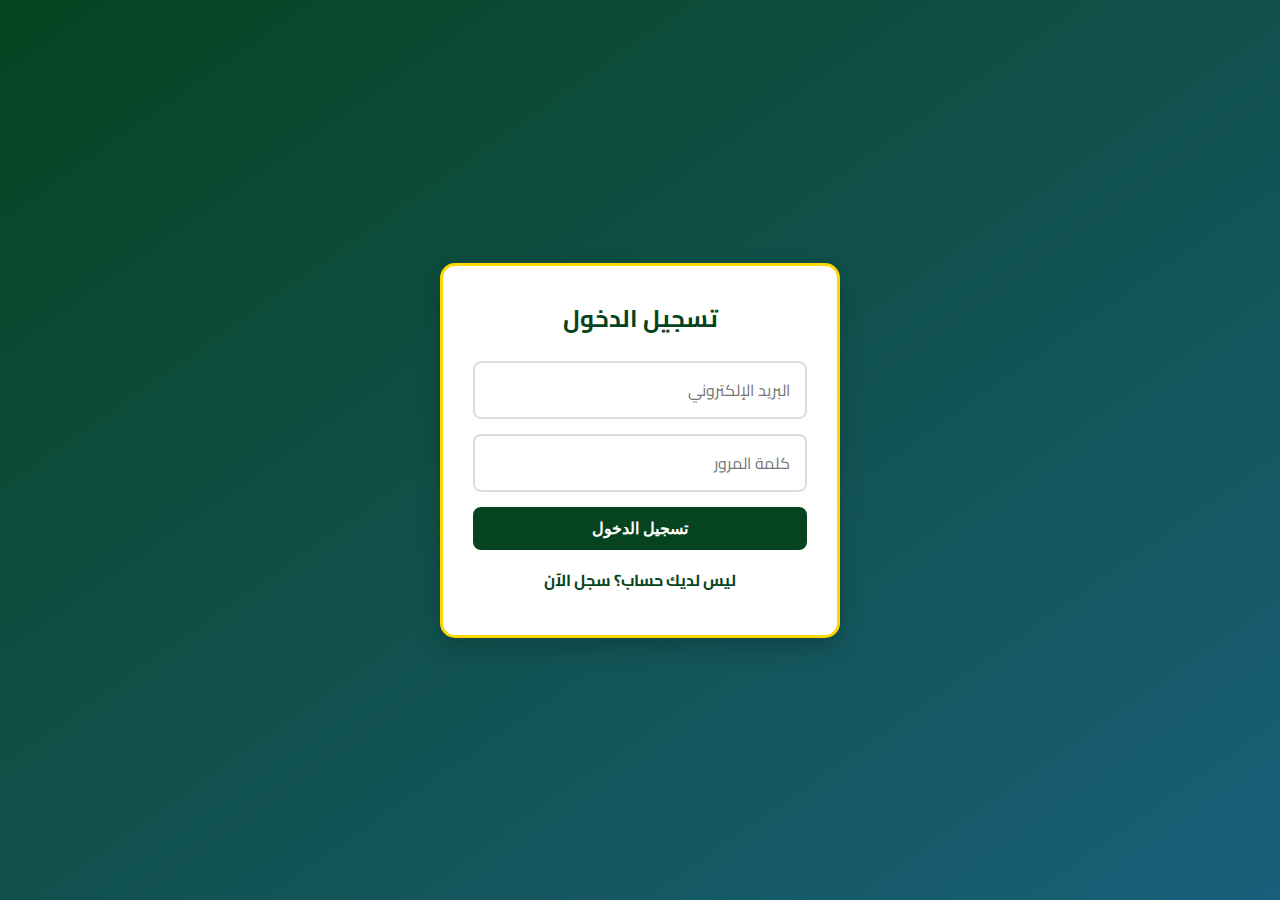
<file: index.html>
<!DOCTYPE html>
<html lang="ar" dir="rtl">
<head>
  <meta charset="UTF-8" />
  <meta name="viewport" content="width=device-width, initial-scale=1.0" />
  <title>𝗔𝗹-𝗺𝘂𝗺𝗶𝗻_app</title>
  <link rel="stylesheet" href="https://cdnjs.cloudflare.com/ajax/libs/font-awesome/6.4.0/css/all.min.css">
  <style>
  @import url('https://fonts.googleapis.com/css2?family=Cairo:wght@400;700&display=swap');
  * {
    box-sizing: border-box;
    margin: 0;
    padding: 0;
  }
  html, body {
    width: 100%;
    height: 100%;
    font-family: 'Cairo', sans-serif;
    direction: rtl;
    background: linear-gradient(to bottom right, #064420, #aee1f9);
    color: #000;
    overflow-x: hidden;
  }
  body.dark-mode {
    background: #121212;
    color: #fff;
  }

  /* أنماط صفحة تسجيل الدخول */
  .auth-container {
    display: flex;
    flex-direction: column;
    align-items: center;
    justify-content: center;
    min-height: 100vh;
    padding: 20px;
    background: linear-gradient(to bottom right, #064420, #1a5f7a);
  }
  .auth-box {
    width: 100%;
    max-width: 400px;
    padding: 30px;
    background: #fff;
    border-radius: 15px;
    box-shadow: 0 10px 25px rgba(0, 0, 0, 0.2);
    text-align: center;
    border: 3px solid gold;
  }
  body.dark-mode .auth-box {
    background: #2c3e50;
    color: #fff;
  }
  .auth-title {
    font-size: 24px;
    margin-bottom: 20px;
    color: #064420;
  }
  body.dark-mode .auth-title {
    color: #f1c40f;
  }
  .auth-form {
    display: flex;
    flex-direction: column;
    gap: 15px;
  }
  .auth-input {
    padding: 12px 15px;
    border: 2px solid #ddd;
    border-radius: 8px;
    font-size: 16px;
    font-family: 'Cairo', sans-serif;
    transition: border-color 0.3s;
  }
  .auth-input:focus {
    border-color: #064420;
    outline: none;
  }
  body.dark-mode .auth-input {
    background: #34495e;
    color: #fff;
    border-color: #2c3e50;
  }
  .auth-button {
    padding: 12px;
    background: #064420;
    color: #fff;
    border: none;
    border-radius: 8px;
    font-size: 16px;
    font-weight: bold;
    cursor: pointer;
    transition: background 0.3s, transform 0.2s;
  }
  .auth-button:hover {
    background: #0a5c2c;
  }
  .auth-button:active {
    transform: scale(0.98);
  }
  .auth-toggle {
    margin-top: 15px;
    color: #064420;
    cursor: pointer;
    font-weight: bold;
  }
  body.dark-mode .auth-toggle {
    color: #f1c40f;
  }
  .auth-error {
    color: #e74c3c;
    margin-top: 10px;
    font-size: 14px;
  }
  .auth-success {
    color: #2ecc71;
    margin-top: 10px;
    font-size: 14px;
  }

  /* باقي الأنماط الأصلية */
  .app {
    display: none; /* سيتم إظهاره بعد تسجيل الدخول */
    flex-direction: column;
    align-items: center;
    min-height: 100vh;
    padding: 20px;
    width: 100%;
  }
  .page {
    display: none;
    width: 100%;
    max-width: 600px;
    min-height: calc(100vh - 40px);
    padding: 20px;
    background: linear-gradient(to bottom right, #064420, #1a5f7a);
    border: 5px solid gold;
    border-radius: 20px;
    margin-bottom: 20px;
  }
  .page.active {
    display: block;
  }
  .welcome-box, .content-box {
    padding: 20px;
    background: #fff;
    border-radius: 15px;
    margin-bottom: 20px;
  }
  .welcome-box h1 {
    font-size: 24px;
    margin-bottom: 10px;
    text-align: center;
  }

  /* تحسين الأيقونات */
  .icons-container {
    display: flex;
    flex-direction: column;
    align-items: center;
    gap: 20px;
    width: 100%;
  }
  .icon {
    padding: 20px 30px;
    font-size: 22px;
    width: 100%;
    max-width: 400px;
    text-align: center;
    border-radius: 12px;
    color: #fff;
    font-weight: bold;
    cursor: pointer;
    transition: transform 0.2s;
  }
  .icon:active {
    transform: scale(0.98);
  }
  .icon i {
    margin-left: 10px;
  }
  .icon.yellow { background-color: #f1c40f; }
  .icon.blue { background-color: #3498db; }
  .icon.green { background-color: #2ecc71; }
  .icon.red-light { background-color: #e74c3c; }
  .icon.purple { background-color: #9b59b6; }
  .icon.orange { background-color: #e67e22; }

  /* تحسين العناوين والأزرار */
  .header {
    margin-bottom: 20px;
    text-align: center;
    display: flex;
    justify-content: space-between;
    align-items: center;
  }
  .header h2 {
    flex: 1;
    text-align: center;
  }
  .header button {
    padding: 10px 15px;
    background: #f39c12;
    border: none;
    border-radius: 8px;
    color: #fff;
    font-weight: bold;
    cursor: pointer;
    transition: transform 0.2s;
  }
  .header button:active {
    transform: scale(0.95);
  }

  /* تحسين محتوى الصفحات */
  .tasbeeh-frame, .hadith-frame, .zekr-frame, .doaa-frame, .prayer-times-frame, .qibla-frame {
    background: #ecf0f1;
    padding: 15px;
    border-radius: 10px;
    margin-bottom: 15px;
  }
  body.dark-mode .tasbeeh-frame,
  body.dark-mode .hadith-frame,
  body.dark-mode .zekr-frame,
  body.dark-mode .doaa-frame,
  body.dark-mode .prayer-times-frame,
  body.dark-mode .qibla-frame {
    background: #2c3e50;
    color: #fff;
  }
  .tasbeeh-word {
    font-weight: bold;
    color: #064420;
  }
  body.dark-mode .tasbeeh-word {
    color: #f1c40f;
  }
  #tasbeehCount {
    font-size: 48px;
    font-weight: bold;
    text-align: center;
    margin: 15px 0;
    color: #064420;
  }
  body.dark-mode #tasbeehCount {
    color: #f1c40f;
  }

  /* تحسين أزرار التسبيح */
  .tasbeeh-button {
    display: block;
    margin: 10px auto;
    padding: 12px 25px;
    background: #2c3e50;
    color: #fff;
    border: none;
    border-radius: 8px;
    cursor: pointer;
    font-weight: bold;
    transition: transform 0.2s;
    width: 100%;
    max-width: 200px;
  }
  .tasbeeh-button:active {
    transform: scale(0.95);
  }

  /* تحسين الترقيم بين الصفحات */
  .pagination {
    display: flex;
    justify-content: space-between;
    margin-top: 20px;
  }
  .pagination button {
    padding: 12px 20px;
    background: #2980b9;
    color: #fff;
    border: none;
    border-radius: 8px;
    cursor: pointer;
    font-weight: bold;
    transition: transform 0.2s;
  }
  .pagination button:active {
    transform: scale(0.95);
  }

  /* تحسين صفحة الإعدادات */
  .settings-page {
    margin-top: 20px;
  }
  .settings-action-btn-container {
    margin-bottom: 15px;
  }
  .settings-action-btn {
    padding: 15px;
    width: 100%;
    background: #16a085;
    border: none;
    color: white;
    font-weight: bold;
    border-radius: 12px;
    margin-bottom: 10px;
    cursor: pointer;
    transition: transform 0.2s;
    text-align: right;
    display: block;
  }
  .settings-action-btn:active {
    transform: scale(0.95);
  }
  .dark-mode-toggle {
    display: flex;
    align-items: center;
    justify-content: space-between;
    padding: 15px;
    background: rgba(255, 255, 255, 0.1);
    border-radius: 12px;
    margin-bottom: 15px;
    cursor: pointer;
  }
  .toggle-switch {
    position: relative;
    display: inline-block;
    width: 60px;
    height: 30px;
  }
  .toggle-switch input {
    opacity: 0;
    width: 0;
    height: 0;
  }
  .slider {
    position: absolute;
    cursor: pointer;
    top: 0;
    left: 0;
    right: 0;
    bottom: 0;
    background-color: #ccc;
    transition: .4s;
    border-radius: 34px;
  }
  .slider:before {
    position: absolute;
    content: "";
    height: 22px;
    width: 22px;
    left: 4px;
    bottom: 4px;
    background-color: white;
    transition: .4s;
    border-radius: 50%;
  }
  input:checked + .slider {
    background-color: #4CAF50;
  }
  input:checked + .slider:before {
    transform: translateX(30px);
  }

  /* تحسين الروابط */
  .contact-link {
    text-decoration: none;
    color: inherit;
    display: block;
  }
  
  /* صفحة مواقيت الصلاة */
  .prayer-time {
    display: flex;
    justify-content: space-between;
    padding: 10px 0;
    border-bottom: 1px solid #ddd;
  }
  .prayer-time:last-child {
    border-bottom: none;
  }
  .prayer-name {
    font-weight: bold;
  }
  .prayer-time-value {
    color: #064420;
  }
  body.dark-mode .prayer-time-value {
    color: #f1c40f;
  }
  .current-prayer {
    background-color: rgba(46, 204, 113, 0.2);
    border-radius: 5px;
  }
  body.dark-mode .current-prayer {
    background-color: rgba(46, 204, 113, 0.4);
  }
  
  /* صفحة القبلة */
  .qibla-compass {
    width: 200px;
    height: 200px;
    margin: 20px auto;
    position: relative;
    border-radius: 50%;
    background-color: #f8f8f8;
    box-shadow: 0 0 10px rgba(0,0,0,0.1);
  }
  body.dark-mode .qibla-compass {
    background-color: #2c3e50;
    box-shadow: 0 0 10px rgba(0,0,0,0.3);
  }
  .compass-arrow {
    position: absolute;
    width: 0;
    height: 0;
    top: 50%;
    left: 50%;
    transform-origin: 0 0;
    border-left: 100px solid transparent;
    border-right: 100px solid transparent;
    border-bottom: 150px solid #e74c3c;
    transform: translate(-50%, -50%) rotate(0deg);
  }
  .compass-circle {
    position: absolute;
    width: 180px;
    height: 180px;
    top: 10px;
    left: 10px;
    border-radius: 50%;
    border: 1px solid #ddd;
  }
  .compass-north {
    position: absolute;
    top: 10px;
    left: 50%;
    transform: translateX(-50%);
    font-weight: bold;
    color: #e74c3c;
  }
  .compass-south {
    position: absolute;
    bottom: 10px;
    left: 50%;
    transform: translateX(-50%);
    font-weight: bold;
  }
  .compass-east {
    position: absolute;
    top: 50%;
    right: 10px;
    transform: translateY(-50%);
    font-weight: bold;
  }
  .compass-west {
    position: absolute;
    top: 50%;
    left: 10px;
    transform: translateY(-50%);
    font-weight: bold;
  }
  .qibla-info {
    text-align: center;
    margin-top: 20px;
  }
  .qibla-degree {
    font-size: 24px;
    font-weight: bold;
    color: #064420;
  }
  body.dark-mode .qibla-degree {
    color: #f1c40f;
  }
  
  /* زر تحديث الموقع */
  .refresh-btn {
    display: block;
    margin: 20px auto;
    padding: 12px 25px;
    background: #3498db;
    color: #fff;
    border: none;
    border-radius: 8px;
    cursor: pointer;
    font-weight: bold;
    transition: transform 0.2s;
  }
  .refresh-btn:active {
    transform: scale(0.95);
  }
  
  /* رسالة التحميل */
  .loading-message {
    text-align: center;
    padding: 20px;
    font-style: italic;
    color: #7f8c8d;
  }
  body.dark-mode .loading-message {
    color: #bdc3c7;
  }
  
  /* رسالة الخطأ */
  .error-message {
    text-align: center;
    padding: 20px;
    color: #e74c3c;
    font-weight: bold;
  }
</style>
</head>
<body>
  <!-- صفحة المصادقة (تسجيل الدخول / التسجيل) -->
  <div id="auth-container" class="auth-container">
    <div class="auth-box" id="login-box">
      <h1 class="auth-title">تسجيل الدخول</h1>
      <form class="auth-form" id="login-form">
        <input type="email" class="auth-input" id="login-email" placeholder="البريد الإلكتروني" required>
        <input type="password" class="auth-input" id="login-password" placeholder="كلمة المرور" required>
        <button type="submit" class="auth-button">تسجيل الدخول</button>
      </form>
      <p class="auth-toggle" onclick="showSignup()">ليس لديك حساب؟ سجل الآن</p>
      <div class="auth-error" id="login-error"></div>
    </div>

    <div class="auth-box" id="signup-box" style="display: none;">
      <h1 class="auth-title">إنشاء حساب جديد</h1>
      <form class="auth-form" id="signup-form">
        <input type="text" class="auth-input" id="signup-name" placeholder="الاسم الكامل" required>
        <input type="email" class="auth-input" id="signup-email" placeholder="البريد الإلكتروني" required>
        <input type="password" class="auth-input" id="signup-password" placeholder="كلمة المرور (6 أحرف على الأقل)" minlength="6" required>
        <input type="password" class="auth-input" id="signup-confirm-password" placeholder="تأكيد كلمة المرور" required>
        <button type="submit" class="auth-button">إنشاء حساب</button>
      </form>
      <p class="auth-toggle" onclick="showLogin()">لديك حساب بالفعل؟ سجل دخول</p>
      <div class="auth-error" id="signup-error"></div>
      <div class="auth-success" id="signup-success"></div>
    </div>
  </div>

  <!-- التطبيق الرئيسي (سيتم إظهاره بعد تسجيل الدخول) -->
  <div class="app" id="main-app">
    <!-- الصفحة الرئيسية -->
    <div class="page active" id="home">
      <div class="welcome-box">
        <h1>مرحبًا بك في تطبيق اڸــمــٶمــن</h1>
        <p>السلام عليكم ورحمة الله وبركاته</p>
        <p>هنا تجد زادك اليومي من الأحاديث، الأذكار، والأدعية</p>
        <p>ارتقِ بروحك، واملأ يومك بنور الإيمان</p>
        <p>الإصدار الحالي: v1.15.22</p>
      </div>
      <div class="icons-container">
        <div class="icon yellow" onclick="showPage('hadith-page-1')">
          <i class="fas fa-book-hadith"></i>
          <span>أحاديث</span>
        </div>
        <div class="icon blue" onclick="showPage('zekr-page-1')">
          <i class="fas fa-pray"></i>
          <span>أذكار</span>
        </div>
        <div class="icon green" onclick="showPage('doaa-page-1')">
          <i class="fas fa-hands-praying"></i>
          <span>أدعية</span>
        </div>
        <div class="icon red-light" onclick="showPage('tasbeeh-page')">
          <i class="fas fa-praying-hands"></i>
          <span>تسبيح</span>
        </div>
        <div class="icon purple" onclick="showPage('prayer-times-page')">
          <i class="fas fa-clock"></i>
          <span>مواقيت الصلاة</span>
        </div>
        <div class="icon orange" onclick="showPage('qibla-page')">
          <i class="fas fa-compass"></i>
          <span>اتجاه القبلة</span>
        </div>
        <div class="icon yellow" onclick="showPage('settings-page')">
          <i class="fas fa-cog"></i>
          <span>إعدادات</span>
        </div>
      </div>
    </div>

    <!-- صفحة الإعدادات -->
    <div class="page" id="settings-page">
      <div class="header">
        <button onclick="showPage('home')">
          <i class="fas fa-arrow-right"></i>
          <span>رجوع</span>
        </button>
        <h2>الإعدادات</h2>
      </div>
      <div class="settings-page">
        <div class="dark-mode-toggle" onclick="toggleDarkMode()">
          <span><i class="fas fa-moon"></i> الوضع الليلي</span>
          <label class="toggle-switch">
            <input type="checkbox" id="darkModeToggle">
            <span class="slider"></span>
          </label>
        </div>
        
        <div class="settings-action-btn-container">
          <button class="settings-action-btn" onclick="showPage('privacy-policy-page')">
            <i class="fas fa-file-contract"></i>
            <span>شروط سياسة التطبيق</span>
          </button>
        </div>
        
        <a href="https://www.instagram.com/bot_.en?igsh=dGY1dTl2azhtdTI0" target="_blank" class="contact-link">
          <button class="settings-action-btn">
            <i class="fab fa-instagram"></i>
            <span>مساعدة عبر إنستغرام</span>
          </button>
        </a>
        
        <button class="settings-action-btn" onclick="logout()" style="background: #e74c3c;">
          <i class="fas fa-sign-out-alt"></i>
          <span>تسجيل الخروج</span>
        </button>
      </div>
    </div>

    <!-- صفحة سياسة الخصوصية -->
    <div class="page" id="privacy-policy-page">
      <div class="header">
        <button onclick="showPage('settings-page')">
          <i class="fas fa-arrow-right"></i>
          <span>رجوع</span>
        </button>
        <h2>شروط سياسة التطبيق</h2>
      </div>
      <div class="content-box">
        <h2>شروط سياسة التطبيق</h2>
        <p>🌙 السلام عليكم ورحمة الله وبركاته 🌙</p>
        <p>📚 اكتشف تطبيق 𝗔𝗹-𝗺𝘂𝗺𝗶𝗻 </p>
        <p>دائمًا في حاجة لرفيق يعينك على ذكرك وعبادتك؟</p>
        <p>مع تطبيق 𝗔𝗹-𝗺𝘂𝗺𝗶𝗻، استمتع بتجربة مميزة وشاملة تحتوي على:</p>
        <p>🌿 أذكار وأدعية يومية</p>
        <p>📖 أحاديث نبويّة صحيحة</p>
        <p>🕌 محتوى إسلامي موثوق</p>
        <p>⏰ تنبيهات تذكيرية لتسبيحك وأذكارك</p>
        <p>🕋 مواقيت الصلاة حسب موقعك</p>
        <p>🧭 بوصلة اتجاه القبلة</p>
        <p>تصميم بسيط يناسب جميع الأعمار</p>
        <p>ابدأ رحلتك الدينية مع 𝗔𝗹-𝗺𝘂𝗺𝗶𝗻 الآن!</p>
        <p>المطور: was_iya1</p>
      </div>
    </div>

    <!-- صفحة التسبيح -->
    <div class="page" id="tasbeeh-page">
      <div class="header">
        <button onclick="showPage('home')">
          <i class="fas fa-arrow-right"></i>
          <span>رجوع</span>
        </button>
        <h2>عدّاد التسبيح</h2>
      </div>
      <div class="content-box">
        <div class="tasbeeh-frame">
          <p><span class="tasbeeh-word">سبحان الله</span> <i class="fas fa-praying-hands"></i></p>
          <div id="tasbeehCount">0</div>
          <button class="tasbeeh-button" onclick="incrementTasbeeh()">
            <i class="fas fa-plus"></i>
            <span>تسبيح</span>
          </button>
          <button class="tasbeeh-button" onclick="resetTasbeeh()">
            <i class="fas fa-redo"></i>
            <span>إعادة احتساب</span>
          </button>
        </div>
      </div>
    </div>

    <!-- صفحات الأحاديث -->
    <div class="page" id="hadith-page-1">
      <div class="header">
        <button onclick="showPage('home')">
          <i class="fas fa-arrow-right"></i>
          <span>رجوع</span>
        </button>
        <h2>الأحيث النبوية</h2>
      </div>
      <div class="content-box">
        <div class="hadith-frame">
          <p>"قال رسول الله صلى الله عليه وسلم:
إنما الأعمال بالنيات، وإنما لكل امرئ ما نوى، فمن كانت هجرته إلى الله ورسوله فهجرته إلى الله ورسوله، ومن كانت هجرته لدنيا يصيبها أو امرأة ينكحها، فهجرته إلى ما هاجر إليه"</p>
          <p class="hadith-reference">المصدر: صحيح البخاري</p>
        </div>
        <div class="hadith-frame">
          <p>"قال رسول الله صلى الله عليه وسلم:
كُتب على ابن آدم نصيبه من الزنا، مدركٌ ذلك لا محالة؛ فالعينان زناهما النظر، والأذنان زناهما الاستماع، واللسان زناه الكلام، واليد زناها البطش، والرجل زناها المشي، والقلب يهوى ويتمنى، ويصدق ذلك الفرج أو يكذبه"</p>
          <p class="hadith-reference">المصدر: صحيح الترمذي (195)</p>
        </div>
        <div class="hadith-frame">
          <p>"قال رسول الله صلى الله عليه وسلم:
من لعب بالنردشير فكأنما صبغ يده في لحم خنزير ودمه"</p>
          <p class="hadith-reference">المصدر: صحيح الترمذي (195)</p>
        </div>
        <div class="hadith-frame">
          <p>"قال رسول الله صلى الله عليه وسلم:
يا معشر من آمن بلسانه ولم يدخل الإيمان قلبه، لا تغتابوا المسلمين، ولا تتبعوا عوراتهم؛ فإنه من تتبع عورة أخيه المسلم تتبع الله عورته، ومن تتبع الله عورته يفضحه ولو في جوف رحله"</p>
          <p class="hadith-reference">المصدر: صحيح الترمذي (195)</p>
        </div>
        <div class="hadith-frame">
          <p>عن تميم الداري رضي الله عنه قال: "الدين النصيحة."</p>
          <p class="hadith-reference">المصدر: صحيح مسلم</p>
        </div>
      </div>
      <div class="pagination">
        <button onclick="showPage('hadith-page-2')">
          <span>التالي</span>
          <i class="fas fa-arrow-left"></i>
        </button>
      </div>
    </div>

    <div class="page" id="hadith-page-2">
      <div class="header">
        <button onclick="showPage('hadith-page-1')">
          <i class="fas fa-arrow-right"></i>
          <span>رجوع</span>
        </button>
        <h2>الأحاديث النبوية</h2>
      </div>
      <div class="content-box">
        <div class="hadith-frame">
          <p>عن أنس بن مالك رضي الله عنه قال: "اطلبوا العلم من المهد إلى اللحد."</p>
          <p class="hadith-reference">المصدر: حديث حسن، رواه ابن عبد البر في "جامع بيان العلم وفضله"</p>
        </div>
        <div class="hadith-frame">
          <p>"قال رسول الله صلى الله عليه وسلم:
ما من عبد مسلم يدعو لأخيه بظهر الغيب إلا قال الملك: ولك بمثل"</p>
          <p class="hadith-reference">المصدر: صحيح الترمذي (195)</p>
        </div>
        <div class="hadith-frame">
          <p>"قال رسول الله صلى الله عليه وسلم:
الراحمون يرحمهم الرحمن، ارحموا من في الأرض يرحمكم من في السماء"</p>
          <p class="hadith-reference">المصدر: صحيح الترمذي (195)</p>
        </div>
        <div class="hadith-frame">
          <p>عن عبد الله بن عمر رضي الله عنه قال: "من لا يُؤثِر الناس لا يُؤثِره الله."</p>
          <p class="hadith-reference">المصدر: صحيح البخاري</p>
        </div>
        <div class="hadith-frame">
          <p>عن عثمان بن عفان رضي الله عنه قال: "خيركم من تعلم القرآن وعلمه."</p>
          <p class="hadith-reference">المصدر: صحيح البخاري</p>
        </div>
      </div>
      <div class="pagination">
        <button onclick="showPage('hadith-page-3')">
          <span>التالي</span>
          <i class="fas fa-arrow-left"></i>
        </button>
      </div>
    </div>

    <div class="page" id="hadith-page-3">
      <div class="header">
        <button onclick="showPage('hadith-page-2')">
          <i class="fas fa-arrow-right"></i>
          <span>رجوع</span>
        </button>
        <h2>الأحاديث النبوية</h2>
      </div>
      <div class="content-box">
        <div class="hadith-frame">
          <p>"قال رسول الله صلى الله عليه وسلم:
"إن الله لا ينظر إلى صوركم وأموالكم، ولكن ينظر إلى قلوبكم وأعمالكم"</p>
          <p class="hadith-reference">المصدر: صحيح مسلم</p>
        </div>
        <div class="hadith-frame">
          <p>"قال رسول الله صلى الله عليه وسلم:
"إن الله كتب الإحسان على كل شيء، فإذا قتلتم فأحسنوا القتلة، وإذا ذبحتم فأحسنوا الذِّبحة، وليحد أحدكم شفرته وليرح ذبيحته"</p>
          <p class="hadith-reference">المصدر: صحيح الترمذي (195)</p>
        </div>
        <div class="hadith-frame">
          <p>"قال رسول الله صلى الله عليه وسلم:
يسِّروا ولا تعسِّروا، وبشِّروا ولا تنفِّروا."</p>
          <p class="hadith-reference">المصدر: صحيح الترمذي (195)</p>
        </div>
        <div class="hadith-frame">
          <p>عن أبي هريرة رضي الله عنه قال: "من صام رمضان إيمانًا واحتسابًا غفر له ما تقدم من ذنبه."</p>
          <p class="hadith-reference">المصدر: صحيح البخاري</p>
        </div>
        <div class="hadith-frame">
          <p>عن أنس بن مالك رضي الله عنه قال: "لا يؤمن أحدكم حتى يحب لأخيه ما يحب لنفسه."</p>
          <p class="hadith-reference">المصدر: صحيح البخاري</p>
        </div>
      </div>
      <div class="pagination">
        <button onclick="showPage('hadith-page-4')">
          <span>التالي</span>
          <i class="fas fa-arrow-left"></i>
        </button>
      </div>
    </div>

    <div class="page" id="hadith-page-4">
      <div class="header">
        <button onclick="showPage('hadith-page-3')">
          <i class="fas fa-arrow-right"></i>
          <span>رجوع</span>
        </button>
        <h2>الأحاديث النبوية</h2>
      </div>
      <div class="content-box">
        <div class="hadith-frame">
          <p>عن عبد الله بن مسعود رضي الله عنه قال: "اللهم إني أعوذ بك من علم لا ينفع."</p>
          <p class="hadith-reference">المصدر: صحيح مسلم</p>
        </div>
        <div class="hadith-frame">
          <p>عن أبي هريرة رضي الله عنه قال: "من سلك طريقًا يلتمس فيه علمًا سهل الله له به طريقًا إلى الجنة."</p>
          <p class="hadith-reference">المصدر: صحيح مسلم</p>
        </div>
        <div class="hadith-frame">
          <p>عن عبد الله بن مسعود رضي الله عنه قال: "من لا يشكر الناس لا يشكر الله."</p>
          <p class="hadith-reference">المصدر: صحيح الترمذي (195)</p>
        </div>
        <div class="hadith-frame">
          <p>"قال رسول الله صلى الله عليه وسلم:
من كان يؤمن بالله واليوم الآخر فليقل خيرًا أو ليصمت، ومن كان يؤمن بالله واليوم الآخر فليكرم جاره، ومن كان يؤمن بالله واليوم الآخر فليكرم ضيفه"</p>
          <p class="hadith-reference">المصدر: صحيح المسلم</p>
        </div>
        <div class="hadith-frame">
          <p>عن أبي هريرة رضي الله عنه قال: "الطهور شطر الإيمان."</p>
          <p class="hadith-reference">المصدر: صحيح مسلم</p>
        </div>
      </div>
      <div class="pagination">
        <button onclick="showPage('hadith-page-1')">
          <i class="fas fa-arrow-right"></i>
          <span>رجوع</span>
        </button>
      </div>
    </div>

    <!-- صفحات الأذكار -->
    <div class="page" id="zekr-page-1">
      <div class="header">
        <button onclick="showPage('home')">
          <i class="fas fa-arrow-right"></i>
          <span>رجوع</span>
        </button>
        <h2>أذكار الصباح والمساء</h2>
      </div>
      <div class="content-box">
        <div class="zekr-frame">
          <p>"اللهم إني أصبحت أشهدك وأشهد حملة عرشك وملائكتك وجميع خلقك أنك أنت الله لا إله إلا أنت وحدك لا شريك لك، وأن محمدًا عبدك ورسولك.تقال أربع مرات"</p>
        </div>
        <div class="zekr-frame">
          <p>"رضيت بالله ربًا، وبالإسلام دينًا، وبمحمد صلى الله عليه وسلم نبيًا"</p>
        </div>
        <div class="zekr-frame">
          <p>"سبحان الله عدد ما خلق في السماء، سبحان الله عدد ما خلق في الأرض، سبحان الله عدد ما بينهما."</p>
        </div>
        <div class="zekr-frame">
          <p>"اللهم أنت ربي لا إله إلا أنت، خلقتني وأنا عبدك، وأنا على عهدك ووعدك ما استطعت، أعوذ بك من شر ما صنعت، أبوء لك بنعمتك علي، وأبوء بذنبي، فاغفر لي، فإنه لا يغفر الذنوب إلا أنت"</p>
        </div>
        <div class="zekr-frame">
          <p>"اللهم إني أعوذ بك من شر ما عملت ومن شر ما لم أعمل."</p>
        </div>
        <div class="zekr-frame">
          <p>"لا حول ولا قوة إلا بالله."</p>
        </div>
      </div>
      <div class="pagination">
        <button onclick="showPage('zekr-page-2')">
          <span>التالي</span>
          <i class="fas fa-arrow-left"></i>
        </button>
      </div>
    </div>

    <div class="page" id="zekr-page-2">
      <div class="header">
        <button onclick="showPage('zekr-page-1')">
          <i class="fas fa-arrow-right"></i>
          <span>رجوع</span>
        </button>
        <h2>أذكار الصباح والمساء</h2>
      </div>
      <div class="content-box">
        <div class="zekr-frame">
          <p>"اللهم إني أعوذ بك من علم لا ينفع، وقلب لا يخشع، ودعاء لا يُستجاب."</p>
        </div>
        <div class="zekr-frame">
          <p>"سبحان الله عدد ما خلق في السماء، سبحان الله عدد ما خلق في الأرض، سبحان الله عدد ما بينهما."</p>
        </div>
        <div class="zekr-frame">
          <p>"سبحان الله عدد ما خلق في السماء، سبحان الله عدد ما خلق في الأرض، سبحان الله عدد ما بينهما."</p>
        </div>
        <div class="zekr-frame">
          <p>"اللهم بك أصبحنا وبك أمسينا وبك نحيا وبك نموت وإليك المصير."</p>
        </div>
        <div class="zekr-frame">
          <p>"اللهم اجعلنا من الذين يسيرون على صراطك المستقيم."</p>
        </div>
      </div>
      <div class="pagination">
        <button onclick="showPage('zekr-page-3')">
          <span>التالي</span>
          <i class="fas fa-arrow-left"></i>
        </button>
      </div>
    </div>

    <div class="page" id="zekr-page-3">
      <div class="header">
        <button onclick="showPage('zekr-page-2')">
          <i class="fas fa-arrow-right"></i>
          <span>رجوع</span>
        </button>
        <h2>أذكار الصباح والمساء</h2>
      </div>
      <div class="content-box">
        <div class="zekr-frame">
          <p>"سبحان الله وبحمده، سبحان الله العظيم."</p>
        </div>
        <div class="zekr-frame">
          <p>"اللهم إني أسالك من فضلك ورحمتك."</p>
        </div>
        <div class="zekr-frame">
          <p>"اللهم بك أصبحنا، وبك أمسينا، وبك نحيا، وبك نموت، وإليك النشور"</p>
        </div>
        <div class="zekr-frame">
          <p>"سبحان الله عدد ما خلق في السماء، سبحان الله عدد ما خلق في الأرض، سبحان الله عدد ما بينهما."</p>
        </div>
        <div class="zekr-frame">
          <p>"أستغفر الله العظيم الذي لا إله إلا هو الحي القيوم وأتوب إليه."</p>
        </div>
      </div>
      <div class="pagination">
        <button onclick="showPage('zekr-page-4')">
          <span>التالي</span>
          <i class="fas fa-arrow-left"></i>
        </button>
      </div>
    </div>

    <div class="page" id="zekr-page-4">
      <div class="header">
        <button onclick="showPage('zekr-page-3')">
          <i class="fas fa-arrow-right"></i>
          <span>رجوع</span>
        </button>
        <h2>أذكار الصباح والمساء</h2>
      </div>
      <div class="content-box">
        <div class="zekr-frame">
          <p>"لا إله إلا الله وحده لا شريك له، له الملك وله الحمد وهو على كل شيء قدير."</p>
        </div>
        <div class="zekr-frame">
          <p>"اللهم صل وسلم على نبينا محمد."</p>
        </div>
        <div class="zekr-frame">
          <p>"سبحان الله عدد ما خلق في السماء، سبحان الله عدد ما خلق في الأرض، سبحان الله عدد ما بينهما."</p>
        </div>
        <div class="zekr-frame">
          <p>"أصبحنا وأصبح الملك لله، والحمد لله، لا إله إلا الله وحده لا شريك له، له الملك وله الحمد وهو على كل شيء قدير. رب أسألك خير ما في هذا اليوم وخير ما بعده، وأعوذ بك من شر ما في هذا اليوم وشر ما بعده"</p>
        </div>
        <div class="zekr-frame">
          <p>"ربنا آتنا في الدنيا حسنة وفي الآخرة حسنة وقنا عذاب النار."</p>
        </div>
      </div>
      <div class="pagination">
        <button onclick="showPage('zekr-page-1')">
          <i class="fas fa-arrow-right"></i>
          <span>رجوع</span>
        </button>
      </div>
    </div>

    <!-- صفحات الأدعية -->
    <div class="page" id="doaa-page-1">
      <div class="header">
        <button onclick="showPage('home')">
          <i class="fas fa-arrow-right"></i>
          <span>رجوع</span>
        </button>
        <h2>أدعية منوعة</h2>
      </div>
      <div class="content-box">
        <div class="doaa-frame">
          <h3>دعاء للهدى:</h3>
          <p>"اللهم إني أسالك الهُدى والتُقى والعفاف والغنى."</p>
        </div>
        <div class="doaa-frame">
          <h3>دعاء ثبات وهذاية:</h3>
          <p>"اللهم يا مقلب القلوب ثبت قلبي على دينك، اللهم اجعل قلبي مطمئنًا بذكرك."</p>
        </div>
        <div class="doaa-frame">
          <h3>دعاء للهدى:</h3>
          <p>"اللهم إني أسالك الهُدى والتُقى والعفاف والغنى."</p>
        </div>
        <div class="doaa-frame">
          <h3>دعاء لتفريج الهموم:</h3>
          <p>"اللهم إني عبدك ابن عبدك، ناصيتي بيدك، ماضٍ في حكمك، عدلٌ في قضاؤك، أسالك بكل اسم هو لك سميت به نفسك أو علمته أحدًا من خلقك أو أنزلته في كتابك أو استأثرت به في علم الغيب عندك، أن تجعل القرآن ربيع قلبي، ونور صدري، وجلاء حزني، وذهاب همي."</p>
        </div>
        <div class="doaa-frame">
          <h3>دعاء التوفيق:</h3>
          <p>"اللهم إني أسالك أن توفقني لما تحب وترضى، وأن تجعلني من أهل الجنة."</p>
        </div>
      </div>
      <div class="pagination">
        <button onclick="showPage('doaa-page-2')">
          <span>التالي</span>
          <i class="fas fa-arrow-left"></i>
        </button>
      </div>
    </div>

    <div class="page" id="doaa-page-2">
      <div class="header">
        <button onclick="showPage('doaa-page-1')">
          <i class="fas fa-arrow-right"></i>
          <span>رجوع</span>
        </button>
        <h2>أدعية منوعة</h2>
      </div>
      <div class="content-box">
        <div class="doaa-frame">
          <h3>دعاء الاستغفار:</h3>
          <p>"اللهم اغفر لي ولأمي ولأبي ولمن له حق علي، ولأهل بيتي، ولأصدقائي، ولمن تحب."</p>
        </div>
        <div class="doaa-frame">
          <h3>دعاء قيام اليل:</h3>
          <p>"اللهم إنك عفو تحب العفو فاعفُ عني، واغفر لي وارحمني برحمتك يا أرحم الراحمين."</p>
        </div>
        <div class="doaa-frame">
          <h3>دعاء بر الوالدين:</h3>
          <p>"اللهم اغفر لي ولوالديّ، وارحمهما كما ربياني صغيرًا، وارضَ عنهما رضا لا يُسخط بعده أبدًا."</p>
        </div>
        <div class="doaa-frame">
          <h3>دعاء الرغبة في العلم:</h3>
          <p>"اللهم انفعني بما علمتني، وعلمني ما ينفعني، وزدني علمًا."</p>
        </div>
        <div class="doaa-frame">
          <h3>دعاء قبل النوم:</h3>
          <p>"اللهم قني عذابك يوم تبعث عبادك."</p>
        </div>
      </div>
      <div class="pagination">
        <button onclick="showPage('doaa-page-3')">
          <span>التالي</span>
          <i class="fas fa-arrow-left"></i>
        </button>
      </div>
    </div>

    <div class="page" id="doaa-page-3">
      <div class="header">
        <button onclick="showPage('doaa-page-2')">
          <i class="fas fa-arrow-right"></i>
          <span>رجوع</span>
        </button>
        <h2>أدعية منوعة</h2>
      </div>
      <div class="content-box">
        <div class="doaa-frame">
          <h3>دعاء للبركة في الوقت:</h3>
          <p>"اللهم بارك لي في وقتي، ووفقني لما تحب وترضى."</p>
        </div>
        <div class="doaa-frame">
          <h3>دعاء الخوف:</h3>
          <p>"اللهم إني أعوذ بك من الخوف إلا منك، ومن الذل إلا لك، ومن الفقر إلا إليك، وأعوذ بك من أن أضل أو أُضل"</p>
        </div>
        <div class="doaa-frame">
          <h3>دعاء الإستغفار:</h3>
          <p>"اللهم أنت ربي لا إله إلا أنت، خلقتني وأنا عبدك، وأنا على عهدك ووعدك ما استطعت، أعوذ بك من شر ما صنعت، أبوء لك بنعمتك علي، وأبوء بذنبي، فاغفر لي، فإنه لا يغفر الذنوب إلا أنت"</p>
        </div>
        <div class="doaa-frame">
          <h3>دعاء الرزق:</h3>
          <p>"اللهم إني أسالك رزقًا طيبًا وعملاً متقبلًا."</p>
        </div>
        <div class="doaa-frame">
          <h3>دعاء للوالدين:</h3>
          <p>"رب اغفر لي ولوالدَيَّ ولمن دخل بيتي مؤمنًا وللمؤمنين والمؤمنات."</p>
        </div>
      </div>
      <div class="pagination">
        <button onclick="showPage('doaa-page-4')">
          <span>التالي</span>
          <i class="fas fa-arrow-left"></i>
        </button>
      </div>
    </div>

    <div class="page" id="doaa-page-4">
      <div class="header">
        <button onclick="showPage('doaa-page-3')">
          <i class="fas fa-arrow-right"></i>
          <span>رجوع</span>
        </button>
        <h2>أدعية منوعة</h2>
      </div>
      <div class="content-box">
        <div class="doaa-frame">
          <h3>دعاء للشفاء:</h3>
          <p>"اللهم رب الناس، مذهب البأس، اشفِ أنت الشافي، لا شفاء إلا شفاؤك، شفاء لا يغادر سقما."</p>
        </div>
        <div class="doaa-frame">
          <h3>دعاء تفريج الكرب:</h3>
          <p>"اللهم إني أعوذ بك من الهم والحزن، والعجز والكسل، والجبن والبخل، وغلبة الدين وقهر الرجال"</p>
        </div>
        <div class="doaa-frame">
          <h3>دعاء التيسير:</h3>
          <p>"اللهم لا سهل إلا ما جعلته سهلاً، وأنت تجعل الحزن إذا شئت سهلاً، فسهّل لي أمري وبارك لي فيه."</p>
        </div>
        <div class="doaa-frame">
          <h3>دعاء للزواج:</h3>
          <p>"اللهم ارزقني زوجًا صالحًا يعينني على دينك ودنياي."</p>
        </div>
        <div class="doaa-frame">
          <h3>دعاء للنجاح:</h3>
          <p>"اللهم سهل لي أمرًا وأعني عليه برحمتك."</p>
        </div>
        <div class="doaa-frame">
          <h3>دعاء مغفرة و التوبة:</h3>
          <p>"اللهم اغفر لي ذنبي كله، دقه وجله، أوله وآخره، علانيته وسره"</p>
        </div>
      </div>
      <div class="pagination">
        <button onclick="showPage('doaa-page-1')">
          <i class="fas fa-arrow-right"></i>
          <span>رجوع</span>
        </button>
      </div>
    </div>

    <!-- صفحة مواقيت الصلاة -->
    <div class="page" id="prayer-times-page">
      <div class="header">
        <button onclick="showPage('home')">
          <i class="fas fa-arrow-right"></i>
          <span>رجوع</span>
        </button>
        <h2>مواقيت الصلاة</h2>
      </div>
      <div class="content-box">
        <div class="prayer-times-frame">
          <div id="location-info">
            <p id="loading-message" class="loading-message">جاري تحميل بيانات الموقع ومواقيت الصلاة...</p>
            <p id="error-message" class="error-message" style="display:none;"></p>
          </div>
          <div id="prayer-times-container" style="display:none;">
            <div class="prayer-time" id="fajr-time">
              <span class="prayer-name">الفجر</span>
              <span class="prayer-time-value" id="fajr-value"></span>
            </div>
            <div class="p prayer-time" id="sunrise-time">
              <span class="prayer-name">الشروق</span>
              <span class="prayer-time-value" id="sunrise-value"></span>
            </div>
            <div class="prayer-time" id="dhuhr-time">
              <span class="prayer-name">الظهر</span>
              <span class="prayer-time-value" id="dhuhr-value"></span>
            </div>
            <div class="prayer-time" id="asr-time">
              <span class="prayer-name">العصر</span>
              <span class="prayer-time-value" id="asr-value"></span>
            </div>
            <div class="prayer-time" id="maghrib-time">
              <span class="prayer-name">المغرب</span>
              <span class="prayer-time-value" id="maghrib-value"></span>
            </div>
            <div class="prayer-time" id="isha-time">
              <span class="prayer-name">العشاء</span>
              <span class="prayer-time-value" id="isha-value"></span>
            </div>
            <div id="current-time">
              <p>التاريخ الهجري: <span id="hijri-date"></span></p>
              <p>الوقت الحالي: <span id="current-time-value"></span></p>
              <p>الصلاة القادمة: <span id="next-prayer"></span></p>
            </div>
          </div>
          <button class="refresh-btn" onclick="getPrayerTimes()">
            <i class="fas fa-sync-alt"></i>
            <span>تحديث الموقع</span>
          </button>
        </div>
      </div>
    </div>
    
    <!-- صفحة اتجاه القبلة -->
    <div class="page" id="qibla-page">
      <div class="header">
        <button onclick="showPage('home')">
          <i class="fas fa-arrow-right"></i>
          <span>رجوع</span>
        </button>
        <h2>اتجاه القبلة</h2>
      </div>
      <div class="content-box">
        <div class="qibla-frame">
          <div id="qibla-loading" class="loading-message">
            <p>جاري تحديد موقعك وحساب اتجاه القبلة...</p>
          </div>
          <div id="qibla-content" style="display:none;">
            <div class="qibla-compass">
              <div class="compass-circle"></div>
              <div class="compass-arrow" id="compass-arrow"></div>
              <div class="compass-north">N</div>
              <div class="compass-south">S</div>
              <div class="compass-east">E</div>
              <div class="compass-west">W</div>
            </div>
            <div class="qibla-info">
              <p>اتجاه القبلة بالنسبة لك هو:</p>
              <p class="qibla-degree" id="qibla-degree">0°</p>
              <p id="qibla-location"></p>
            </div>
          </div>
          <div id="qibla-error" class="error-message" style="display:none;"></div>
          <button class="refresh-btn" onclick="initQibla()">
            <i class="fas fa-sync-alt"></i>
            <span>تحديث الاتجاه</span>
          </button>
        </div>
      </div>
    </div>
  </div>

  <script>
    // نظام المصادقة
    let currentUser = null;
    
    // التحقق من وجود مستخدم مسجل الدخول
    document.addEventListener('DOMContentLoaded', function() {
      // تحميل الوضع الليلي من التخزين المحلي
      if (localStorage.getItem('darkMode') === 'true') {
        document.body.classList.add('dark-mode');
        document.getElementById('darkModeToggle').checked = true;
      }
      
      // التحقق من وجود مستخدم مسجل الدخول
      const savedUser = localStorage.getItem('currentUser');
      if (savedUser) {
        currentUser = JSON.parse(savedUser);
        showApp();
      }
      
      // إعداد معالجات الأحداث للنماذج
      document.getElementById('login-form').addEventListener('submit', handleLogin);
      document.getElementById('signup-form').addEventListener('submit', handleSignup);
    });
    
    // عرض نموذج التسجيل
    function showSignup() {
      document.getElementById('login-box').style.display = 'none';
      document.getElementById('signup-box').style.display = 'block';
      document.getElementById('signup-error').textContent = '';
      document.getElementById('signup-success').textContent = '';
    }
    
    // عرض نموذج تسجيل الدخول
    function showLogin() {
      document.getElementById('signup-box').style.display = 'none';
      document.getElementById('login-box').style.display = 'block';
      document.getElementById('login-error').textContent = '';
    }
    
    // معالجة تسجيل الدخول
    function handleLogin(e) {
      e.preventDefault();
      const email = document.getElementById('login-email').value;
      const password = document.getElementById('login-password').value;
      
      // التحقق من صحة بيانات المستخدم
      const users = JSON.parse(localStorage.getItem('users')) || [];
      const user = users.find(u => u.email === email && u.password === password);
      
      if (user) {
        currentUser = {
          name: user.name,
          email: user.email
        };
        localStorage.setItem('currentUser', JSON.stringify(currentUser));
        showApp();
      } else {
        document.getElementById('login-error').textContent = 'البريد الإلكتروني أو كلمة المرور غير صحيحة';
      }
    }
    
    // معالجة إنشاء حساب جديد
    function handleSignup(e) {
      e.preventDefault();
      const name = document.getElementById('signup-name').value;
      const email = document.getElementById('signup-email').value;
      const password = document.getElementById('signup-password').value;
      const confirmPassword = document.getElementById('signup-confirm-password').value;
      
      // التحقق من تطابق كلمتي المرور
      if (password !== confirmPassword) {
        document.getElementById('signup-error').textContent = 'كلمتا المرور غير متطابقتين';
        return;
      }
      
      // التحقق من طول كلمة المرور
      if (password.length < 6) {
        document.getElementById('signup-error').textContent = 'كلمة المرور يجب أن تكون 6 أحرف على الأقل';
        return;
      }
      
      // التحقق من عدم وجود حساب بنفس البريد الإلكتروني
      const users = JSON.parse(localStorage.getItem('users')) || [];
      const existingUser = users.find(u => u.email === email);
      
      if (existingUser) {
        document.getElementById('signup-error').textContent = 'هذا البريد الإلكتروني مسجل بالفعل';
      } else {
        // إنشاء حساب جديد
        const newUser = { name, email, password };
        users.push(newUser);
        localStorage.setItem('users', JSON.stringify(users));
        
        // تسجيل الدخول تلقائياً
        currentUser = {
          name: newUser.name,
          email: newUser.email
        };
        localStorage.setItem('currentUser', JSON.stringify(currentUser));
        
        // عرض رسالة نجاح
        document.getElementById('signup-success').textContent = 'تم إنشاء الحساب بنجاح! يتم تسجيل الدخول...';
        
        // الانتقال إلى التطبيق بعد ثانيتين
        setTimeout(showApp, 2000);
      }
    }
    
    // عرض التطبيق بعد تسجيل الدخول
    function showApp() {
      document.getElementById('auth-container').style.display = 'none';
      document.getElementById('main-app').style.display = 'flex';
      document.getElementById('home').classList.add('active');
    }
    
    // تسجيل الخروج
    function logout() {
      currentUser = null;
      localStorage.removeItem('currentUser');
      document.getElementById('main-app').style.display = 'none';
      document.getElementById('auth-container').style.display = 'flex';
      document.getElementById('login-box').style.display = 'block';
      document.getElementById('signup-box').style.display = 'none';
      document.getElementById('login-email').value = '';
      document.getElementById('login-password').value = '';
      document.getElementById('login-error').textContent = '';
    }
    
    // وظيفة عرض الصفحات
    function showPage(pageId) {
      document.querySelectorAll('.page').forEach(page => {
        page.classList.remove('active');
      });
      document.getElementById(pageId).classList.add('active');
      
      // إذا كانت صفحة مواقيت الصلاة، جلب البيانات عند فتحها
      if (pageId === 'prayer-times-page') {
        getPrayerTimes();
      }
      
      // إذا كانت صفحة القبلة، تهيئة البوصلة عند فتحها
      if (pageId === 'qibla-page') {
        initQibla();
      }
    }

    // عدّاد التسبيح
    let tasbeehCount = 0;
    function incrementTasbeeh() {
      tasbeehCount++;
      document.getElementById('tasbeehCount').innerText = tasbeehCount;
    }
    function resetTasbeeh() {
      tasbeehCount = 0;
      document.getElementById('tasbeehCount').innerText = tasbeehCount;
    }

    // الوضع الليلي
    function toggleDarkMode() {
      document.body.classList.toggle('dark-mode');
      localStorage.setItem('darkMode', document.body.classList.contains('dark-mode'));
    }
    
    // مواقيت الصلاة
    function getPrayerTimes() {
      const loadingMessage = document.getElementById('loading-message');
      const errorMessage = document.getElementById('error-message');
      const prayerTimesContainer = document.getElementById('prayer-times-container');
      
      loadingMessage.style.display = 'block';
      errorMessage.style.display = 'none';
      prayerTimesContainer.style.display = 'none';
      
      if (navigator.geolocation) {
        navigator.geolocation.getCurrentPosition(
          position => {
            const latitude = position.coords.latitude;
            const longitude = position.coords.longitude;
            
            // استخدام API لحساب مواقيت الصلاة
            fetch(`https://api.aladhan.com/v1/timings?latitude=${latitude}&longitude=${longitude}&method=2`)
              .then(response => response.json())
              .then(data => {
                if (data.code === 200) {
                  const timings = data.data.timings;
                  const date = data.data.date;
                  
                  // عرض مواقيت الصلاة
                  document.getElementById('fajr-value').textContent = timings.Fajr;
                  document.getElementById('sunrise-value').textContent = timings.Sunrise;
                  document.getElementById('dhuhr-value').textContent = timings.Dhuhr;
                  document.getElementById('asr-value').textContent = timings.Asr;
                  document.getElementById('maghrib-value').textContent = timings.Maghrib;
                  document.getElementById('isha-value').textContent = timings.Isha;
                  
                  // التاريخ الهجري
                  const hijriDate = date.hijri;
                  document.getElementById('hijri-date').textContent = `${hijriDate.day} ${hijriDate.month.ar} ${hijriDate.year}هـ`;
                  
                  // الوقت الحالي
                  updateCurrentTime();
                  setInterval(updateCurrentTime, 1000);
                  
                  // تحديد الصلاة الحالية
                  highlightCurrentPrayer(timings);
                  
                  loadingMessage.style.display = 'none';
                  prayerTimesContainer.style.display = 'block';
                  
                  // جلب اسم المدينة
                  fetch(`https://api.bigdatacloud.net/data/reverse-geocode-client?latitude=${latitude}&longitude=${longitude}&localityLanguage=ar`)
                    .then(response => response.json())
                    .then(locationData => {
                      const city = locationData.locality || 'موقعك الحالي';
                      document.getElementById('location-info').insertAdjacentHTML('afterbegin', `<p>${city}</p>`);
                    });
                } else {
                  throw new Error('فشل في جلب مواقيت الصلاة');
                }
              })
              .catch(error => {
                loadingMessage.style.display = 'none';
                errorMessage.textContent = 'حدث خطأ في جلب مواقيت الصلاة: ' + error.message;
                errorMessage.style.display = 'block';
              });
          },
          error => {
            loadingMessage.style.display = 'none';
            let errorMsg = '';
            switch(error.code) {
              case error.PERMISSION_DENIED:
                errorMsg = 'تم رفض طلب الحصول على الموقع. يرجى تمكين صلاحيات الموقع.';
                break;
              case error.POSITION_UNAVAILABLE:
                errorMsg = 'معلومات الموقع غير متوفرة.';
                break;
              case error.TIMEOUT:
                errorMsg = 'انتهى الوقت المحدد لطلب الموقع.';
                break;
              default:
                errorMsg = 'حدث خطأ غير معروف أثناء محاولة الحصول على الموقع.';
            }
            errorMessage.textContent = errorMsg;
            errorMessage.style.display = 'block';
          }
        );
      } else {
        loadingMessage.style.display = 'none';
        errorMessage.textContent = 'المتصفح لا يدعم خدمة الموقع الجغرافي.';
        errorMessage.style.display = 'block';
      }
    }
    
    function updateCurrentTime() {
      const now = new Date();
      const hours = now.getHours().toString().padStart(2, '0');
      const minutes = now.getMinutes().toString().padStart(2, '0');
      const seconds = now.getSeconds().toString().padStart(2, '0');
      document.getElementById('current-time-value').textContent = `${hours}:${minutes}:${seconds}`;
    }
    
    function highlightCurrentPrayer(timings) {
      // إزالة التمييز عن جميع الأوقات
      document.querySelectorAll('.prayer-time').forEach(el => {
        el.classList.remove('current-prayer');
      });
      
      const now = new Date();
      const currentHours = now.getHours();
      const currentMinutes = now.getMinutes();
      
      // تحويل أوقات الصلاة إلى دقائق من اليوم لتسهيل المقارنة
      const prayerTimes = [
        { name: 'Fajr', time: timings.Fajr },
        { name: 'Sunrise', time: timings.Sunrise },
        { name: 'Dhuhr', time: timings.Dhuhr },
        { name: 'Asr', time: timings.Asr },
        { name: 'Maghrib', time: timings.Maghrib },
        { name: 'Isha', time: timings.Isha }
      ];
      
      // تحويل الوقت الحالي إلى دقائق من اليوم
      const currentTotalMinutes = currentHours * 60 + currentMinutes;
      
      // تحويل أوقات الصلاة إلى دقائق من اليوم
      const prayerMinutes = prayerTimes.map(prayer => {
        const [hours, minutes] = prayer.time.split(':').map(Number);
        return {
          name: prayer.name,
          totalMinutes: hours * 60 + minutes
        };
      });
      
      // تحديد الصلاة الحالية أو القادمة
      let currentPrayer = null;
      let nextPrayer = null;
      
      for (let i = 0; i < prayerMinutes.length; i++) {
        if (currentTotalMinutes < prayerMinutes[i].totalMinutes) {
          nextPrayer = prayerMinutes[i];
          if (i > 0) {
            currentPrayer = prayerMinutes[i - 1];
          }
          break;
        }
      }
      
      // إذا كان الوقت بعد العشاء وقبل الفجر
      if (!nextPrayer && prayerMinutes.length > 0) {
        nextPrayer = prayerMinutes[0]; // الفجر هو الصلاة القادمة
        currentPrayer = prayerMinutes[prayerMinutes.length - 1]; // العشاء هي الصلاة الحالية
      }
      
      // تمييز الصلاة الحالية إذا وجدت
      if (currentPrayer) {
        document.getElementById(`${currentPrayer.name.toLowerCase()}-time`).classList.add('current-prayer');
      }
      
      // عرض الصلاة القادمة
      if (nextPrayer) {
        const prayerNames = {
          'Fajr': 'الفجر',
          'Sunrise': 'الشروق',
          'Dhuhr': 'الظهر',
          'Asr': 'العصر',
          'Maghrib': 'المغرب',
          'Isha': 'العشاء'
        };
        document.getElementById('next-prayer').textContent = `${prayerNames[nextPrayer.name]} (${timings[nextPrayer.name]})`;
      }
    }
    
    // اتجاه القبلة
    function initQibla() {
      const qiblaLoading = document.getElementById('qibla-loading');
      const qiblaContent = document.getElementById('qibla-content');
      const qiblaError = document.getElementById('qibla-error');
      
      qiblaLoading.style.display = 'block';
      qiblaContent.style.display = 'none';
      qiblaError.style.display = 'none';
      
      if (navigator.geolocation) {
        navigator.geolocation.getCurrentPosition(
          position => {
            const latitude = position.coords.latitude;
            const longitude = position.coords.longitude;
            
            // حساب اتجاه القبلة (الكعبة)
            const kaabaLat = 21.422487; // خط عرض الكعبة
            const kaabaLong = 39.826206; // خط طول الكعبة
            
            // حساب اتجاه القبلة بالدرجات
            const phiK = kaabaLat * Math.PI / 180.0;
            const lambdaK = kaabaLong * Math.PI / 180.0;
            const phi = latitude * Math.PI / 180.0;
            const lambda = longitude * Math.PI / 180.0;
            
            const psi = 180.0 / Math.PI * Math.atan2(
              Math.sin(lambdaK - lambda),
              Math.cos(phi) * Math.tan(phiK) - Math.sin(phi) * Math.cos(lambdaK - lambda)
            );
            
            const qiblaDirection = (psi + 360.0) % 360.0;
            
            // تحديث البوصلة
            updateCompass(qiblaDirection);
            
            // عرض معلومات القبلة
            document.getElementById('qibla-degree').textContent = `${Math.round(qiblaDirection)}°`;
            
            // جلب اسم المدينة
            fetch(`https://api.bigdatacloud.net/data/reverse-geocode-client?latitude=${latitude}&longitude=${longitude}&localityLanguage=ar`)
              .then(response => response.json())
              .then(locationData => {
                const city = locationData.locality || 'موقعك الحالي';
                document.getElementById('qibla-location').textContent = `موقعك: ${city}`;
              });
            
            qiblaLoading.style.display = 'none';
            qiblaContent.style.display = 'block';
            
            // إذا كان الجهاز يدعم حساس البوصلة، متابعة الاتجاه
            if (window.DeviceOrientationEvent) {
              window.addEventListener('deviceorientation', function(event) {
                if (event.absolute && event.alpha !== null) {
                  const compassHeading = event.alpha; // درجة الشمال بالنسبة للجهاز
                  const qiblaHeading = (360 - compassHeading + qiblaDirection) % 360;
                  updateCompass(qiblaHeading);
                }
              }, true);
            }
          },
          error => {
            qiblaLoading.style.display = 'none';
            let errorMsg = '';
            switch(error.code) {
              case error.PERMISSION_DENIED:
                errorMsg = 'تم رفض طلب الحصول على الموقع. يرجى تمكين صلاحيات الموقع.';
                break;
              case error.POSITION_UNAVAILABLE:
                errorMsg = 'معلومات الموقع غير متوفرة.';
                break;
              case error.TIMEOUT:
                errorMsg = 'انتهى الوقت المحدد لطلب الموقع.';
                break;
              default:
                errorMsg = 'حدث خطأ غير معروف أثناء محاولة الحصول على الموقع.';
            }
            qiblaError.textContent = errorMsg;
            qiblaError.style.display = 'block';
          }
        );
      } else {
        qiblaLoading.style.display = 'none';
        qiblaError.textContent = 'المتصفح لا يدعم خدمة الموقع الجغرافي.';
        qiblaError.style.display = 'block';
      }
    }
    
    function updateCompass(degrees) {
      const arrow = document.getElementById('compass-arrow');
      arrow.style.transform = `translate(-50%, -50%) rotate(${degrees}deg)`;
      document.getElementById('qibla-degree').textContent = `${Math.round(degrees)}°`;
    }
  </script>
</body>
</html>
</file>
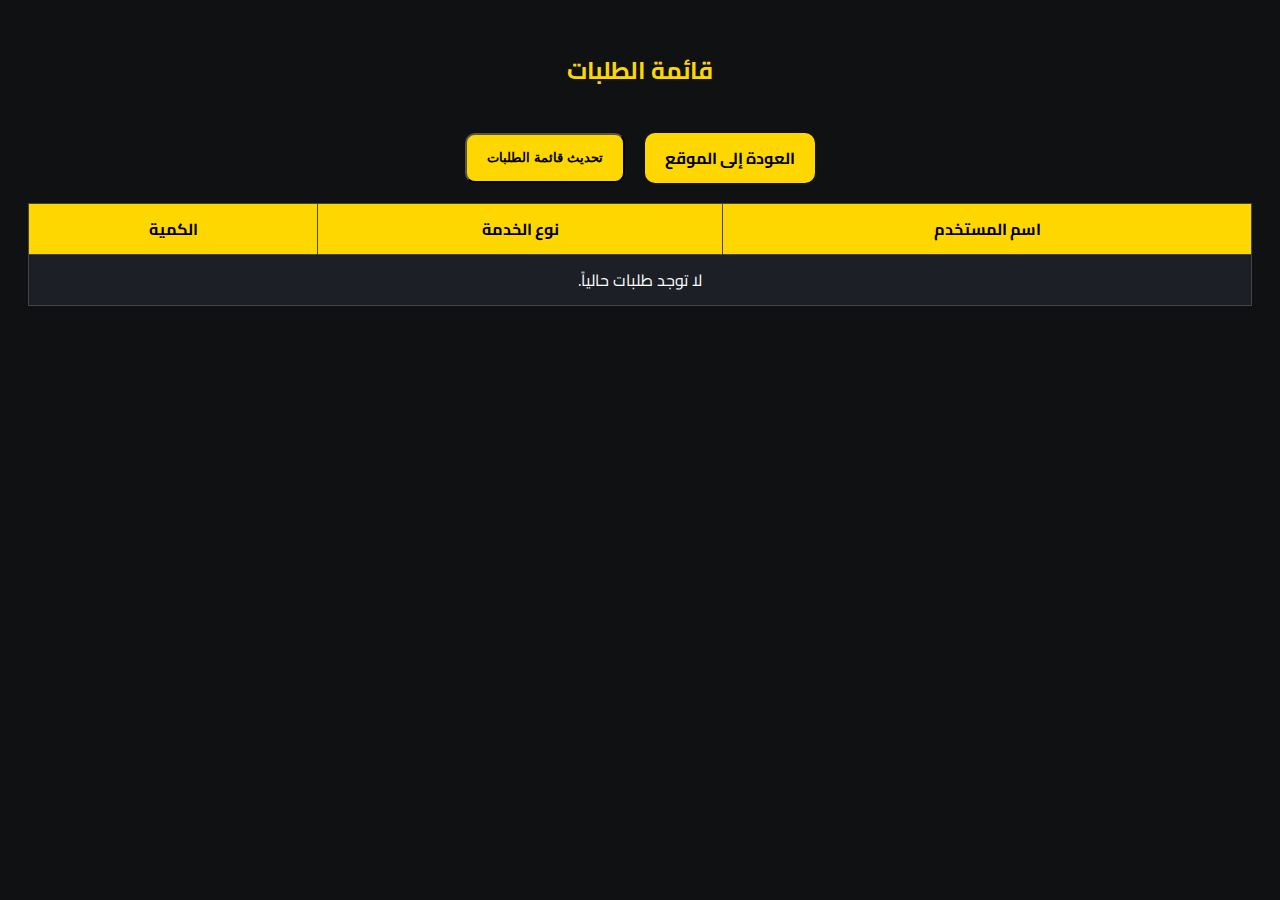
<file: orders.html>
<!DOCTYPE html>
<html lang="ar" dir="rtl">
<head>
  <meta charset="UTF-8">
  <title>قائمة الطلبات</title>
  <link href="https://fonts.googleapis.com/css2?family=Cairo&display=swap" rel="stylesheet">
  <style>
    body {
      font-family: 'Cairo', sans-serif;
      background-color: #0f1113;
      color: white;
      padding: 20px;
    }
    h2 {
      color: gold;
      text-align: center;
    }
    table {
      width: 100%;
      border-collapse: collapse;
      margin-top: 20px;
    }
    th, td {
      padding: 10px;
      border: 1px solid #444;
      text-align: center;
    }
    th {
      background-color: gold;
      color: black;
    }
    td {
      background-color: #1c1f26;
    }
    a, .btn {
      color: black;
      background-color: gold;
      padding: 10px 20px;
      border-radius: 10px;
      text-decoration: none;
      display: inline-block;
      text-align: center;
      margin-top: 20px;
      font-weight: bold;
      cursor: pointer;
      transition: 0.3s;
    }
    .btn:hover {
      background-color: #e6c200;
    }
    .actions {
      display: flex;
      justify-content: center;
      gap: 20px;
      flex-wrap: wrap;
    }
  </style>
</head>
<body>
  <h2>قائمة الطلبات</h2>
  <div class="actions">
    <a href="index.html" class="btn">العودة إلى الموقع</a>
    <button onclick="resetOrders()" class="btn">تحديث قائمة الطلبات</button>
  </div>
  <table id="ordersTable">
    <thead>
      <tr>
        <th>اسم المستخدم</th>
        <th>نوع الخدمة</th>
        <th>الكمية</th>
      </tr>
    </thead>
    <tbody></tbody>
  </table>

  <script>
    function loadOrders() {
      const orders = JSON.parse(localStorage.getItem("orders") || "[]");
      const tbody = document.querySelector("#ordersTable tbody");
      tbody.innerHTML = "";

      if (orders.length === 0) {
        const row = document.createElement("tr");
        const cell = document.createElement("td");
        cell.colSpan = 3;
        cell.textContent = "لا توجد طلبات حالياً.";
        row.appendChild(cell);
        tbody.appendChild(row);
      } else {
        orders.forEach(order => {
          const row = document.createElement("tr");
          row.innerHTML = `
            <td>${order.user}</td>
            <td>${order.type}</td>
            <td>${order.amount}</td>
          `;
          tbody.appendChild(row);
        });
      }
    }

    function resetOrders() {
      localStorage.removeItem("orders");
      loadOrders(); // يعيد تحميل الجدول بدون الطلبات القديمة
    }

    window.onload = loadOrders;
  </script>
</body>
</html>
</file>
